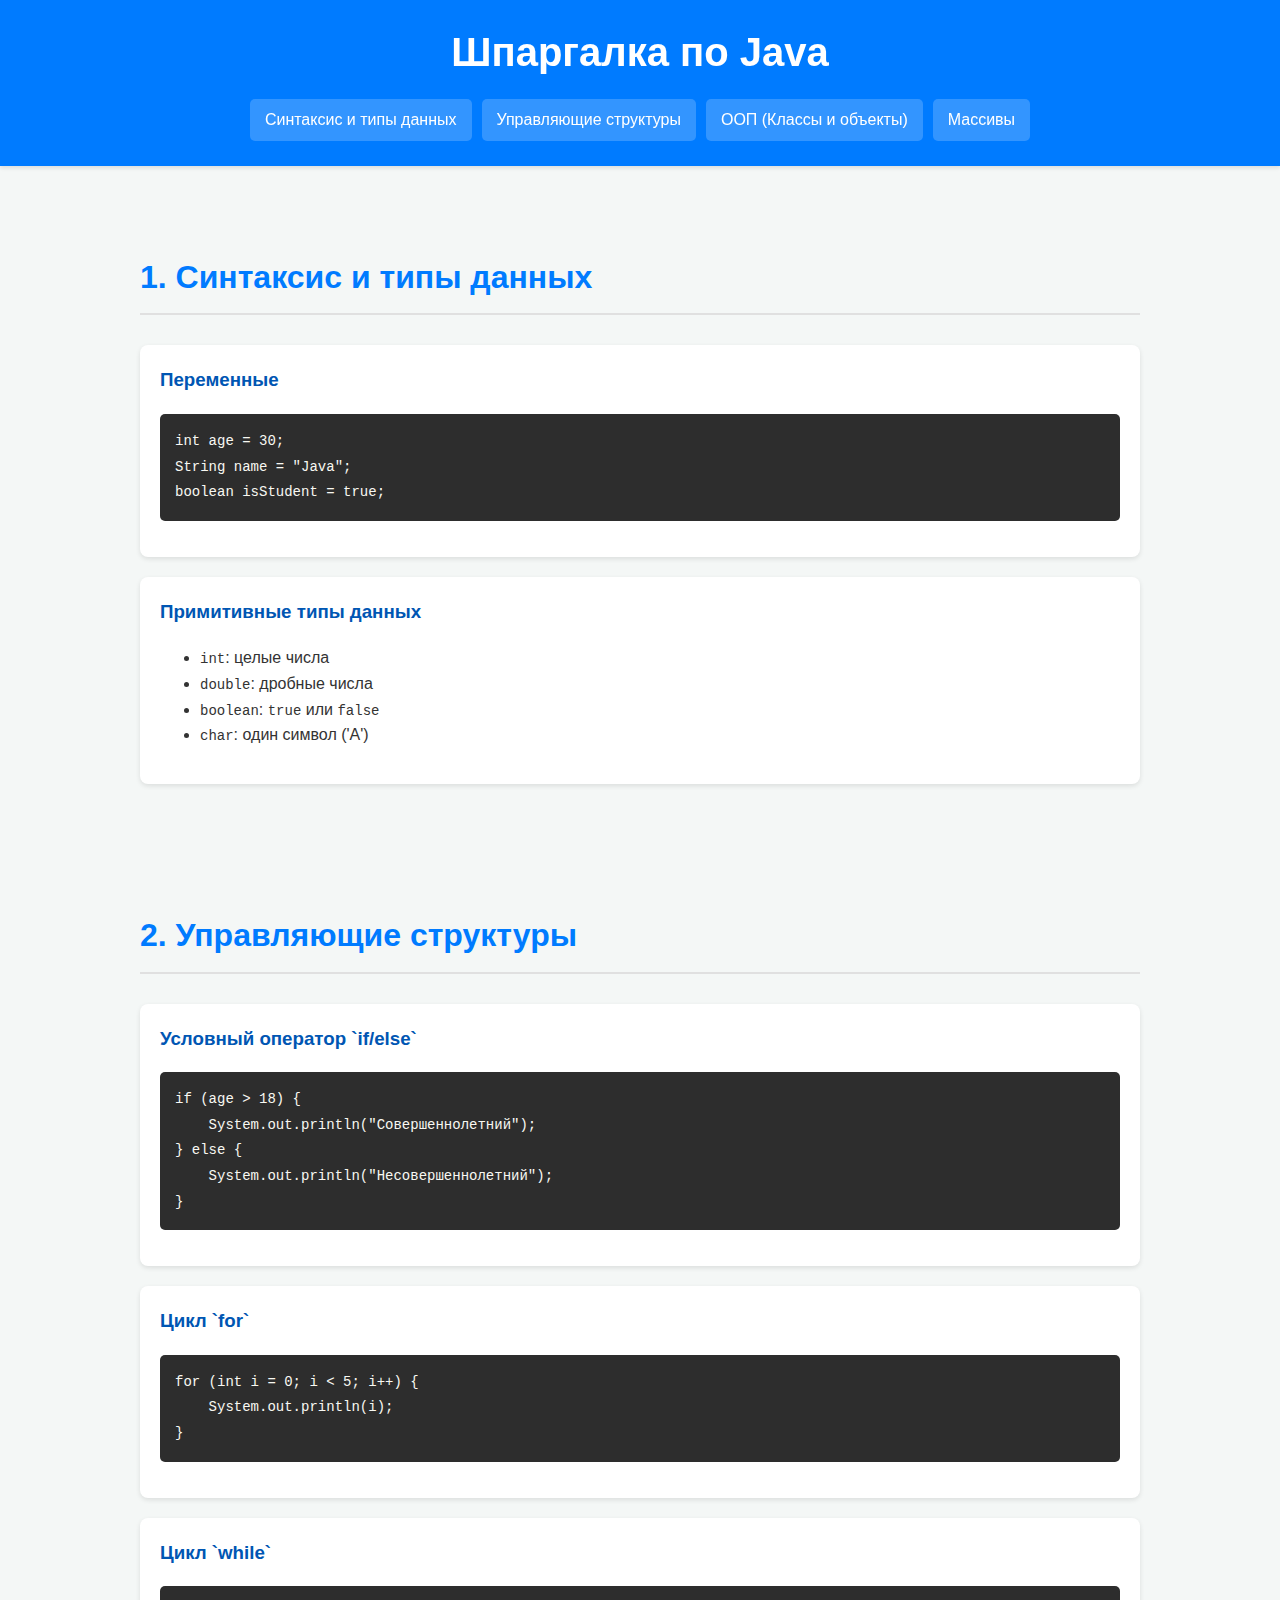
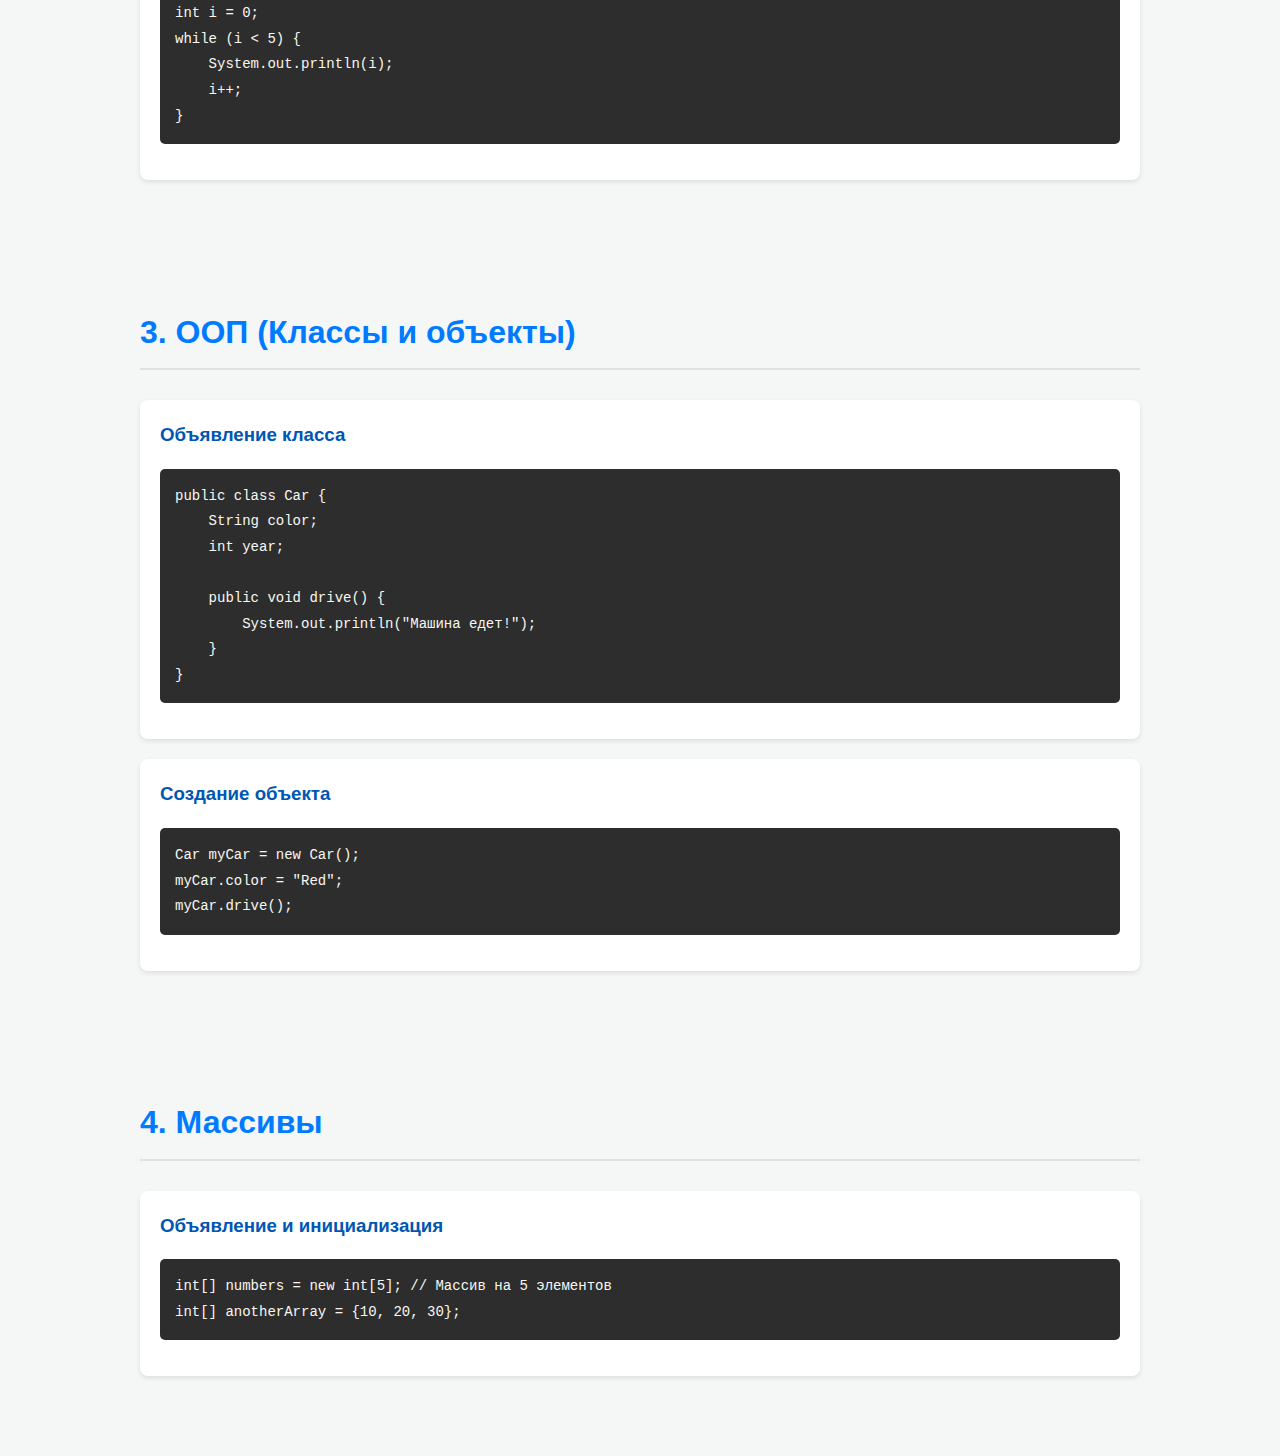
<file: number/index.html>
<!DOCTYPE html>
<html lang="ru">
<head>
    <meta charset="UTF-8">
    <meta name="viewport" content="width=device-width, initial-scale=1.0">
    <title>Шпаргалка по Java</title>
    <link rel="stylesheet" href="style.css">
</head>
<body>

    <header class="header">
        <h1 class="logo">Шпаргалка по Java</h1>
        <nav class="nav">
            <ul class="nav-list">
                <li><a href="#syntax" class="nav-link">Синтаксис и типы данных</a></li>
                <li><a href="#control-flow" class="nav-link">Управляющие структуры</a></li>
                <li><a href="#oop" class="nav-link">ООП (Классы и объекты)</a></li>
                <li><a href="#arrays" class="nav-link">Массивы</a></li>
                </ul>
        </nav>
    </header>

    <main class="container">
        <section id="syntax" class="section">
            <h2 class="section-title">1. Синтаксис и типы данных</h2>
            <div class="card">
                <h3>Переменные</h3>
                <pre><code class="language-java">int age = 30;
String name = "Java";
boolean isStudent = true;</code></pre>
            </div>
            <div class="card">
                <h3>Примитивные типы данных</h3>
                <ul>
                    <li><code>int</code>: целые числа</li>
                    <li><code>double</code>: дробные числа</li>
                    <li><code>boolean</code>: <code>true</code> или <code>false</code></li>
                    <li><code>char</code>: один символ ('A')</li>
                </ul>
            </div>
            </section>

        <section id="control-flow" class="section">
            <h2 class="section-title">2. Управляющие структуры</h2>
            <div class="card">
                <h3>Условный оператор `if/else`</h3>
                <pre><code class="language-java">if (age > 18) {
    System.out.println("Совершеннолетний");
} else {
    System.out.println("Несовершеннолетний");
}</code></pre>
            </div>
            <div class="card">
                <h3>Цикл `for`</h3>
                <pre><code class="language-java">for (int i = 0; i < 5; i++) {
    System.out.println(i);
}</code></pre>
            </div>
            <div class="card">
                <h3>Цикл `while`</h3>
                <pre><code class="language-java">int i = 0;
while (i < 5) {
    System.out.println(i);
    i++;
}</code></pre>
            </div>
        </section>

        <section id="oop" class="section">
            <h2 class="section-title">3. ООП (Классы и объекты)</h2>
            <div class="card">
                <h3>Объявление класса</h3>
                <pre><code class="language-java">public class Car {
    String color;
    int year;

    public void drive() {
        System.out.println("Машина едет!");
    }
}</code></pre>
            </div>
            <div class="card">
                <h3>Создание объекта</h3>
                <pre><code class="language-java">Car myCar = new Car();
myCar.color = "Red";
myCar.drive();</code></pre>
            </div>
        </section>

        <section id="arrays" class="section">
            <h2 class="section-title">4. Массивы</h2>
            <div class="card">
                <h3>Объявление и инициализация</h3>
                <pre><code class="language-java">int[] numbers = new int[5]; // Массив на 5 элементов
int[] anotherArray = {10, 20, 30};</code></pre>
            </div>
        </section>

    </main>

    <script src="script.js"></script>
</body>
</html>
</file>
<file: number/style.css>
/* Общие стили */
:root {
    --bg-color: #f4f7f6;
    --text-color: #333;
    --header-bg: #007bff;
    --card-bg: #ffffff;
    --border-color: #e0e0e0;
    --code-bg: #2d2d2d;
    --code-color: #f8f8f2;
}

body.dark-mode {
    --bg-color: #2c3e50;
    --text-color: #ecf0f1;
    --header-bg: #34495e;
    --card-bg: #3b4e63;
    --border-color: #4a6581;
    --code-bg: #2d2d2d;
    --code-color: #f8f8f2;
}

/* Общие стили */
body {
    font-family: -apple-system, BlinkMacSystemFont, "Segoe UI", Roboto, Helvetica, Arial, sans-serif;
    margin: 0;
    padding: 0;
    background-color: var(--bg-color);
    color: var(--text-color);
    line-height: 1.6;
    transition: background-color 0.3s, color 0.3s;
}

.container {
    max-width: 1000px;
    margin: 0 auto;
    padding: 20px;
}

/* Шапка и навигация */
.header {
    background-color: var(--header-bg);
    color: white;
    padding: 20px;
    text-align: center;
    box-shadow: 0 2px 4px rgba(0,0,0,0.1);
    position: sticky;
    top: 0;
    z-index: 100;
}

/* ... (остальные стили для навигации, как в предыдущем примере) ... */

/* Кнопка переключения темы */
.theme-switch {
    position: fixed;
    top: 20px;
    right: 20px;
    cursor: pointer;
    background-color: var(--card-bg);
    border: 1px solid var(--border-color);
    padding: 10px 15px;
    border-radius: 50px;
    font-size: 14px;
    box-shadow: 0 2px 5px rgba(0,0,0,0.1);
    transition: background-color 0.3s, color 0.3s;
}
.theme-switch:hover {
    background-color: var(--border-color);
}


/* Секции и карточки */
.section {
    padding: 40px 0;
}

.section-title {
    font-size: 2em;
    color: var(--header-bg);
    border-bottom: 2px solid var(--border-color);
    padding-bottom: 10px;
    margin-bottom: 30px;
}

.card {
    background-color: var(--card-bg);
    border-radius: 8px;
    box-shadow: 0 2px 5px rgba(0,0,0,0.1);
    padding: 20px;
    margin-bottom: 20px;
}

.card h3 {
    color: var(--header-bg);
    margin-top: 0;
}

/* Стили для кода */
pre {
    background-color: var(--code-bg);
    color: var(--code-color);
    padding: 15px;
    border-radius: 5px;
    overflow-x: auto;
    font-family: 'Consolas', 'Monaco', monospace;
}

code {
    font-size: 14px;
}


body {
    font-family: -apple-system, BlinkMacSystemFont, "Segoe UI", Roboto, Helvetica, Arial, sans-serif;
    margin: 0;
    padding: 0;
    background-color: #f4f7f6;
    color: #333;
    line-height: 1.6;
}

.container {
    max-width: 1000px;
    margin: 0 auto;
    padding: 20px;
}

/* Шапка и навигация */
.header {
    background-color: #007bff;
    color: white;
    padding: 20px;
    text-align: center;
    box-shadow: 0 2px 4px rgba(0,0,0,0.1);
    position: sticky;
    top: 0;
    z-index: 100;
}

.logo {
    margin: 0;
    font-size: 2.5em;
    font-weight: bold;
}

.nav {
    margin-top: 10px;
}

.nav-list {
    list-style: none;
    padding: 0;
    margin: 0;
    display: flex;
    justify-content: center;
    flex-wrap: wrap;
}

.nav-link {
    display: block;
    color: white;
    text-decoration: none;
    padding: 8px 15px;
    margin: 5px;
    border-radius: 5px;
    background-color: rgba(255, 255, 255, 0.2);
    transition: background-color 0.3s ease;
}

.nav-link:hover {
    background-color: rgba(255, 255, 255, 0.4);
}

/* Секции и карточки */
.section {
    padding: 40px 0;
}

.section-title {
    font-size: 2em;
    color: #007bff;
    border-bottom: 2px solid #e0e0e0;
    padding-bottom: 10px;
    margin-bottom: 30px;
}

.card {
    background-color: #ffffff;
    border-radius: 8px;
    box-shadow: 0 2px 5px rgba(0,0,0,0.1);
    padding: 20px;
    margin-bottom: 20px;
}

.card h3 {
    color: #0056b3;
    margin-top: 0;
}

/* Стили для кода */
pre {
    background-color: #2d2d2d;
    color: #f8f8f2;
    padding: 15px;
    border-radius: 5px;
    overflow-x: auto;
    font-family: 'Consolas', 'Monaco', monospace;
}

code {
    font-size: 14px;
}
</file>
